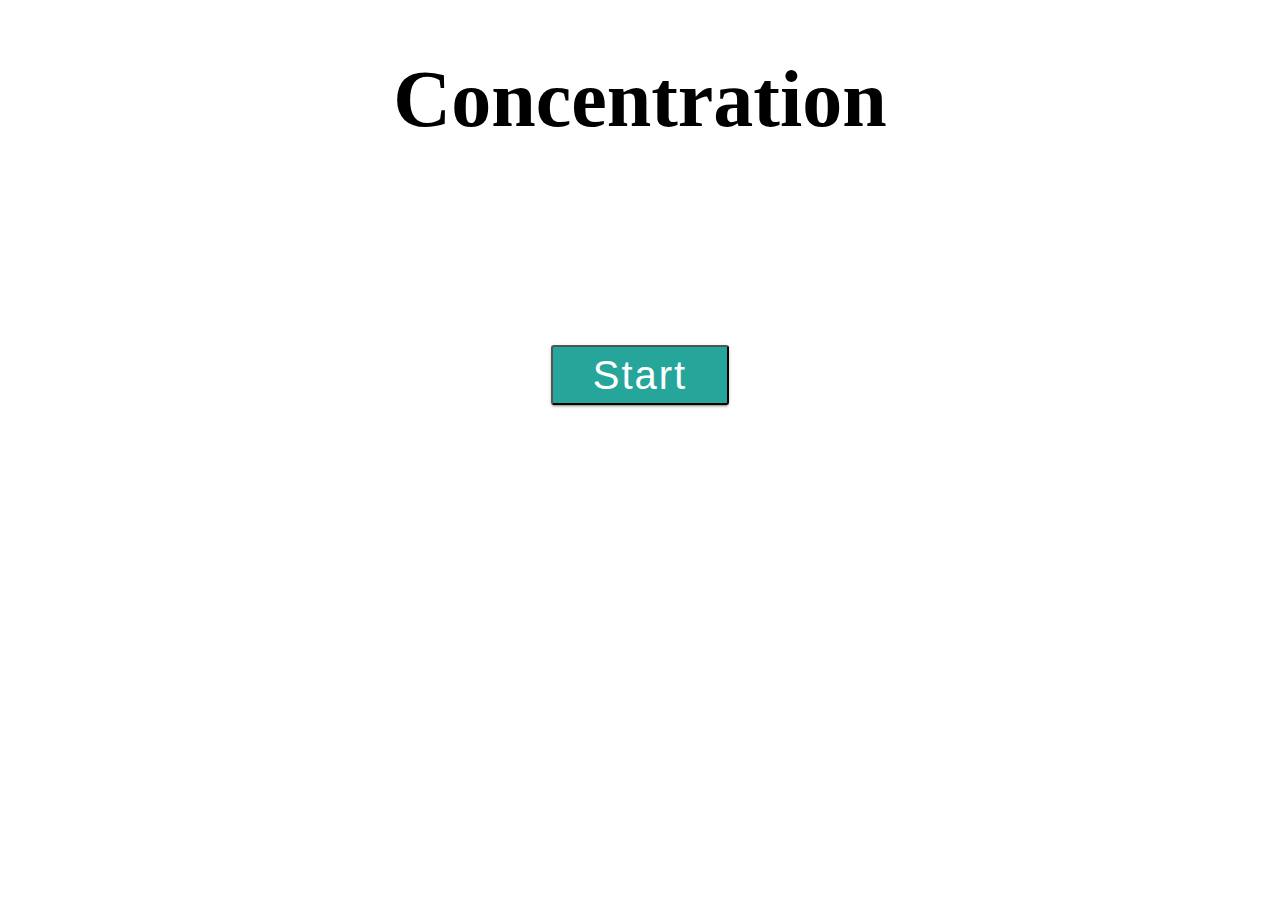
<file: game/index.html>
<!DOCTYPE html>
<html lang="en">
<head>
    <meta charset="UTF-8">
    <meta name="viewport" content="width=device-width, initial-scale=1.0">
    <link rel="stylesheet" href="front.css">
    <script src="front.js" defer></script>
    <title>Concentration</title>
</head>
<body>
    <h1>Concentration</h1>
    <button id="js-start-button">Start</button>
</body>
</html>
</file>
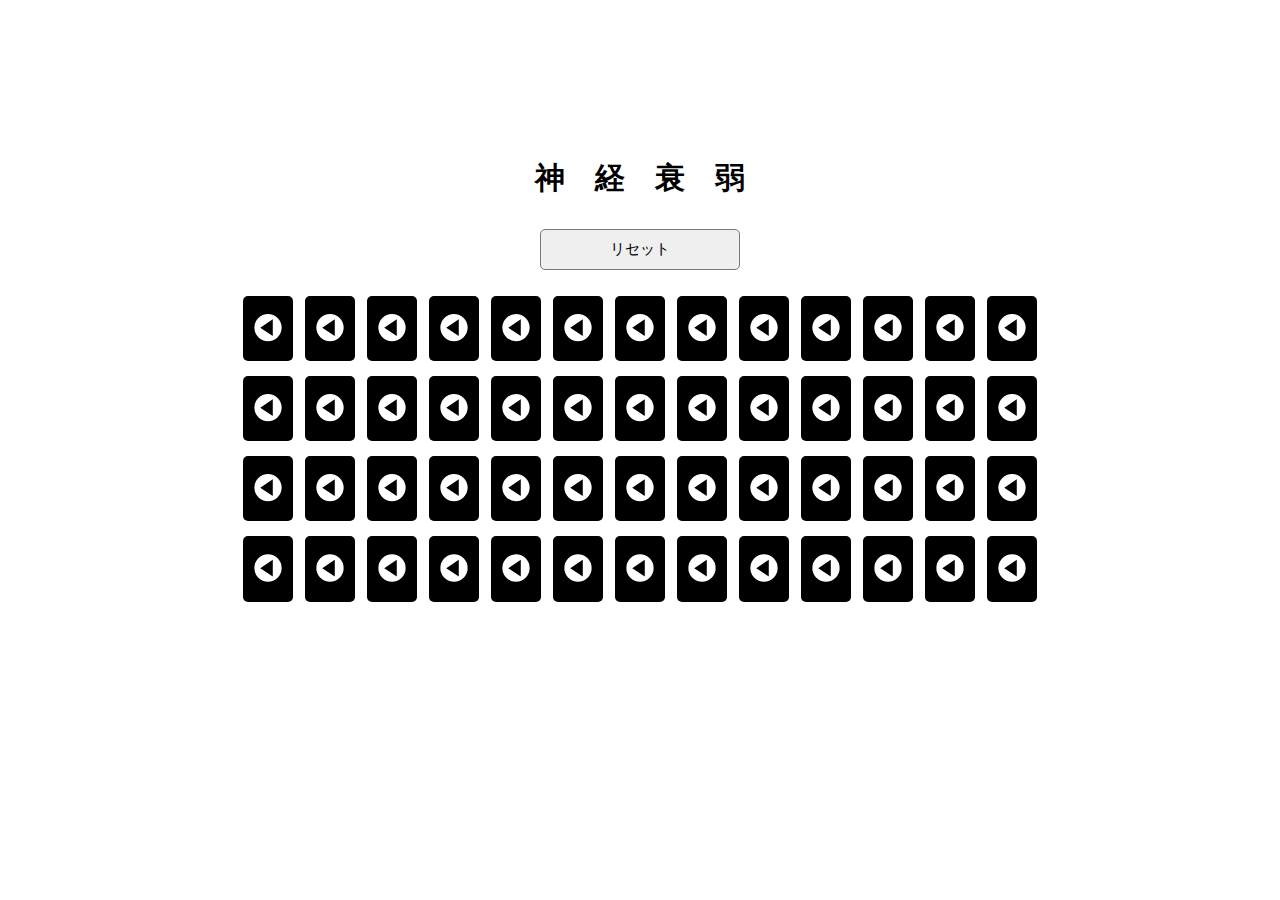
<file: game/match/index2.html>
<!DOCTYPE html>
<html lang="ja">
<head>
<meta charset="utf-8" />
<title>神経衰弱</title>
<meta http-equiv="Pragma" content="no-cache" />
<meta http-equiv="Cache-Control" content="no-cache, no-store" />
<meta name="robots" content="noindex,nofollow">
<meta name="viewport" content="width=device-width, initial-scale=1">
<style>
h2{
	font-size:30px;
	padding-top:150px;
	margin:0 auto;
}
table{margin:10px auto;}
table td img{max-width:50px; height:auto; border-radius:5px;}
@media screen and (max-width: 380px) {
<<<<<<< HEAD
	table td img{width:50%; height:auto;}
=======
	table td img{width:500%; height:auto;}
>>>>>>> develop
	h2{background-size:contain;}
}
</style>
	<script type="text/javascript">
	var card_i=new Array("1h","1s","1c","1d","2h","2s","2c","2d","3h","3s","3c","3d","4h","4s","4c","4d","5h","5s","5c","5d","6h","6s","6c","6d","7h","7s","7c","7d","8h","8s","8c","8d","9h","9s","9c","9d","xh","xs","xc","xd","jh","js","jc","jd","qh","qs","qc","qd","kh","ks","kc","kd");
	var card_c=new Array();
	var nn=52;	//残りのカード枚数
	var oo=0;	//開いたカードの枚数
	var c1=0;	//開いたカードの１枚めの番号
	var i1=0;	//開いたカードの１枚めの画像番号
	let playerCounter=0;
	let player1point=0;
	let player2point=0;

<<<<<<< HEAD
	timerID=10;
=======
	    async function connectRoomAsync(matchingId) {
	        const url = location.protocol + '//' + location.hostname + ':8080/deck';
	        const data = {
				'matching_id': matchingId
	        };
			$.post(url, data)
			.done(response => {
				const csv = response.split('\n').filter(i => i).map(i => i.split(','));
				const card_i = csv.map(i => i[1] + i[0].slice(0,1))
					.map(i => i.replace('10', 'x').replace('11', 'j').replace('12', 'q').replace('13', 'k') );
				
				prepare(card_i);
			});
	    }
	})();
	
	//
	function prepare(card) {
		// var card_i=new Array("1h","1s","1c","1d","2h","2s","2c","2d","3h","3s","3c","3d","4h","4s","4c","4d","5h","5s","5c","5d","6h","6s","6c","6d","7h","7s","7c","7d","8h","8s","8c","8d","9h","9s","9c","9d","xh","xs","xc","xd","jh","js","jc","jd","qh","qs","qc","qd","kh","ks","kc","kd");
		card_i = card;
		card_c = new Array;
		for (i=0;i<card.length;i++) {card_c[i]=card_i[i]+".svg";}	//全カードをコピー
		for (i=0;i<card.length;i++) document.images[i].src="ura.svg";	//全カードを裏で配置

		nn=52;	//残りのカード枚数
		oo=0;	//開いたカードの枚数
		c1=0;	//開いたカードの１枚めの番号
		i1=0;	//開いたカードの１枚めの画像番号

		(() => {
			const matchingId = sessionStorage.getItem('matchingId');
			const userId = sessionStorage.getItem('userId');
			if ((matchingId === null) || (userId === null)) {
		        window.location.href = '../';
		    } else {
		        AmIFirstPlayerAsync(matchingId, userId);
		    }

		    async function AmIFirstPlayerAsync(matchingId, userId) {
		        const url = location.protocol + '//' + location.hostname + ':8080/first_player';
		        const data = {
					'matching_id': matchingId,
					'user_id': userId
		        };
				$.post(url, data)
				.done(response => {
					console.log(response);
					console.log(typeof(response) );

					if (response === 'true') {
						playerCounter=0;
					} else {
						playerCounter=1;
						Card(-1);
					}
				});
		    }
		})();
		
		player1point=0;
		player2point=0;

		turn = 1;
		timerID=10;
	}
	
	/*
>>>>>>> develop
	function Shuffle(){
		for (i=0;i<52;i++) {card_c[i]=card_i[i]+".svg";}	//全カードをコピー
		for (i=51;i>0;i--){	//かき混ぜる
		  j=Math.floor(Math.random()*i);
		  temp=card_c[i];
		  card_c[i]=card_c[j];
		  card_c[j]=temp;
		}
		nn=52;	//残りのカード枚数
		oo=0;	//開けたカード枚数
		for (i=0;i<28;i++) document.images[i].src="ura.svg";	//全カードを裏で配置
	}

	function Card(m){
		if(playerCounter%2==0){
			(() => {
				const matchingId = sessionStorage.getItem('matchingId');
				const userId = sessionStorage.getItem('userId');
				if ((matchingId === null) || (userId === null)) {
			        window.location.href = '../';
			    } else {
			        tellMoveAsync(matchingId, userId);
			    }
			
			    async function tellMoveAsync(matchingId, userId) {
			        const url = location.protocol + '//' + location.hostname + ':8080/match';
			        const data = {
						'matching_id': matchingId,
						'user_id': userId,
						'turn': turn,
						'x': (m%13) + 1,
						'y': Math.floor(m/13)%4 + 1
			        };
					$.post(url, data)
					.done(response => {
						const move = response.split('\n').filter(i => i).map(i => i.split(','));
						console.log(move);
					});
			    }
			})();

			console.log(m);
			if (oo==0){	//開けたカードが1枚目の時
		  		i1=m;	//カード番号保存
				  c1=card_c[m].charAt(0);
				  console.log(c1);
		  		if (c1!="n") {	//まだ取り終わっていないカードなら
		    		oo=1;	//開けたカード枚数更新
		    		document.images[m].src=card_c[m];	//カードを開ける
		  		}		
			}
			else if (oo=1){	//開けたカードが2枚目の時
		  		i2=m;	//カード番号保存
				  c2=card_c[m].charAt(0);
				  console.log(c2);
		  		if (i1!=m && c2!="n"){	//一枚目と同じでなく取り終わっていないカードなら
		    		document.images[m].src=card_c[m];	//カードを開ける
		    		if (c1==c2) {
		      			timerID=setTimeout("Match(i1,i2)",300);
		      			card_c[i1]="n"; //一致したカードを取りきったことにする
						card_c[i2]="n";
						player1point=player1point+2;
						console.log("1point:"+player1point);
						nn=nn-2;
						oo=0;
		    		}else{
						playerCounter++;
						turn++;
						timerID=setTimeout("UnMatch(i1,i2)",300);
						oo=0;	//開けたカードの枚数を0に
						console.log("pcount:"+playerCounter);
						Card(-1);
					} 
		  		}
			}	
		}else{
			(() => {
				const matchingId = sessionStorage.getItem('matchingId');
				const userId = sessionStorage.getItem('userId');
				if ((matchingId === null) || (userId === null)) {
			        window.location.href = '../';
			    } else {
			        knowMoveAsync(matchingId, userId);
			    }
			
			    async function knowMoveAsync(matchingId, userId) {
			        const url = location.protocol + '//' + location.hostname + ':8080/match';
			        const data = {
						'matching_id': matchingId,
						'user_id': userId,
						'turn': turn
			        };
					$.post(url, data)
					.done(response => {
						const move = response.split('\n').filter(i => i).map(i => i.split(',')).flat().map(i => Number(i));
						const m = ((move[0]*13)-1) + (((move[1]-1)*4)*13);
						opponent(m);
					});
			    }
			})();

			function opponent(m) {
				if (oo==0){	//開けたカードが1枚目の時
					i1=m;	//カード番号保存
					console.log(card_c[m]);
					console.log(typeof(card_c[m]));
			  		c1=card_c[m].charAt(0);
			  		if (c1!="n") {	//まだ取り終わっていないカードなら
			    		oo=1;	//開けたカード枚数更新
						document.images[m].src=card_c[m];	//カードを開ける
						Card(-1);
			 		}
				}
				else if (oo=1){	//開けたカードが2枚目の時
			  		i2=m;	//カード番号保存
			  		c2=card_c[m].charAt(0);
			  		if (i1!=m && c2!="n"){	//一枚目と同じでなく取り終わっていないカードなら
			    		document.images[m].src=card_c[m];	//カードを開ける
			    		if (c1==c2) {
			      			timerID=setTimeout("Match(i1,i2)",300);
			      			card_c[i1]="n"; //一致したカードを取りきったことにする
							card_c[i2]="n";
							player2point=player2point+2;
							  nn=nn-2;
							  oo=0;
							  Card(-1);
			    		}else{
							playerCounter++;
							turn++;
							timerID=setTimeout("UnMatch(i1,i2)",300);
							oo=0;	//開けたカードの枚数を0に
							console.log("pcount:"+playerCounter);
						} 
			  		}
				}
			}
			// m=Math.floor(Math.random()*51);
			// console.log(m);
		}
		
	}

	function Match(m1,m2){
			if (nn==0){
				if(player1point>player2point){
					var p1=confirm("プレイヤー1の勝利！")
					Shuffle();
				}else if(player1point<player2point){
					var p2=confirm("プレイヤー2の勝利！")
					Shuffle();
				}else{
					var p3=confirm("同点！")
					Shuffle();
				}
			}
	}
	function UnMatch(m1,m2){
		    document.images[m1].src="ura.svg";	//カードを裏返す
		    document.images[m2].src="ura.svg";	//カードを裏返す
	}

	</script>
</head>

<body onLoad="Shuffle()" style="font-size:15px;font-family:sans-serif;">

	<div style="text-align:center;">
		<h2>神　経　衰　弱</h2>
		<!-- <p>相手のターンはあなたが適当なカードをクリックすることで進行します</p> -->
		<form style="margin-top:30px;">
		<input type="button" value="リセット" onClick="Shuffle()" style="cursor:pointer; border-radius:5px; width:200px; padding:10px 0;border:1px solid #777; font-size:15px;">
		</form>
		<p id="player"></p>
    	<p id="player1_point"></p>
    	<p id="player2_point"></p>
	</div>
		<table border="0" cellspacing="10">
		<tr>
			<td><a href="javascript:Card(0)"><img src="ura.svg" border=0></a></td>
			<td><a href="javascript:Card(1)"><img src="ura.svg" border=0></a></td>
			<td><a href="javascript:Card(2)"><img src="ura.svg" border=0></a></td>
			<td><a href="javascript:Card(3)"><img src="ura.svg" border=0></a></td>
			<td><a href="javascript:Card(4)"><img src="ura.svg" border=0></a></td>
			<td><a href="javascript:Card(5)"><img src="ura.svg" border=0></a></td>
			<td><a href="javascript:Card(6)"><img src="ura.svg" border=0></a></td>
			<td><a href="javascript:Card(7)"><img src="ura.svg" border=0></a></td>
			<td><a href="javascript:Card(8)"><img src="ura.svg" border=0></a></td>
			<td><a href="javascript:Card(9)"><img src="ura.svg" border=0></a></td>
			<td><a href="javascript:Card(10)"><img src="ura.svg" border=0></a></td>
			<td><a href="javascript:Card(11)"><img src="ura.svg" border=0></a></td>
			<td><a href="javascript:Card(12)"><img src="ura.svg" border=0></a></td>
		</tr>
		<tr>
			<td><a href="javascript:Card(13)"><img src="ura.svg" border=0></a></td>
			<td><a href="javascript:Card(14)"><img src="ura.svg" border=0></a></td>
			<td><a href="javascript:Card(15)"><img src="ura.svg" border=0></a></td>
			<td><a href="javascript:Card(16)"><img src="ura.svg" border=0></a></td>
			<td><a href="javascript:Card(17)"><img src="ura.svg" border=0></a></td>
			<td><a href="javascript:Card(18)"><img src="ura.svg" border=0></a></td>
			<td><a href="javascript:Card(19)"><img src="ura.svg" border=0></a></td>
			<td><a href="javascript:Card(20)"><img src="ura.svg" border=0></a></td>
			<td><a href="javascript:Card(21)"><img src="ura.svg" border=0></a></td>
			<td><a href="javascript:Card(22)"><img src="ura.svg" border=0></a></td>
			<td><a href="javascript:Card(23)"><img src="ura.svg" border=0></a></td>
			<td><a href="javascript:Card(24)"><img src="ura.svg" border=0></a></td>
			<td><a href="javascript:Card(25)"><img src="ura.svg" border=0></a></td>
		</tr>
		<tr>	
			<td><a href="javascript:Card(26)"><img src="ura.svg" border=0></a></td>
			<td><a href="javascript:Card(27)"><img src="ura.svg" border=0></a></td>
			<td><a href="javascript:Card(28)"><img src="ura.svg" border=0></a></td>
			<td><a href="javascript:Card(29)"><img src="ura.svg" border=0></a></td>
			<td><a href="javascript:Card(30)"><img src="ura.svg" border=0></a></td>
			<td><a href="javascript:Card(31)"><img src="ura.svg" border=0></a></td>
			<td><a href="javascript:Card(32)"><img src="ura.svg" border=0></a></td>
			<td><a href="javascript:Card(33)"><img src="ura.svg" border=0></a></td>
			<td><a href="javascript:Card(34)"><img src="ura.svg" border=0></a></td>
			<td><a href="javascript:Card(35)"><img src="ura.svg" border=0></a></td>
			<td><a href="javascript:Card(36)"><img src="ura.svg" border=0></a></td>
			<td><a href="javascript:Card(37)"><img src="ura.svg" border=0></a></td>
			<td><a href="javascript:Card(38)"><img src="ura.svg" border=0></a></td>
		</tr>
		<tr>
			<td><a href="javascript:Card(39)"><img src="ura.svg" border=0></a></td>
			<td><a href="javascript:Card(40)"><img src="ura.svg" border=0></a></td>
			<td><a href="javascript:Card(41)"><img src="ura.svg" border=0></a></td>
			<td><a href="javascript:Card(42)"><img src="ura.svg" border=0></a></td>
			<td><a href="javascript:Card(43)"><img src="ura.svg" border=0></a></td>
			<td><a href="javascript:Card(44)"><img src="ura.svg" border=0></a></td>
			<td><a href="javascript:Card(45)"><img src="ura.svg" border=0></a></td>
			<td><a href="javascript:Card(46)"><img src="ura.svg" border=0></a></td>
			<td><a href="javascript:Card(47)"><img src="ura.svg" border=0></a></td>
			<td><a href="javascript:Card(48)"><img src="ura.svg" border=0></a></td>
			<td><a href="javascript:Card(49)"><img src="ura.svg" border=0></a></td>
			<td><a href="javascript:Card(50)"><img src="ura.svg" border=0></a></td>
			<td><a href="javascript:Card(51)"><img src="ura.svg" border=0></a></td>
		</tr>
	</table>
	
</body>
</html>
</file>
<file: game/front.css>
body {
    text-align: center;
}
h1 {
    font-size: 500%;
    margin-bottom: 2.5em;
}

button {
    display: inline-block;
    background-color: #26a69b;
    color: #FFF;
    font-size: 250%;
    line-height: 1;
    text-decoration: none;
    letter-spacing: 0.05em;/*字間*/
    padding: 0.2em 1em;/*ボタン内の余白*/
    border-radius: 3px;/*角の丸み*/
      cursor: pointer;
    box-shadow: 0 2px 2px 0 rgba(0,0,0,0.14), 0 1px 5px 0 rgba(0,0,0,0.12), 0 3px 1px -2px rgba(0,0,0,0.2);/*影*/
    -webkit-tap-highlight-color: transparent;
    transition: .3s ease-out;/*変化を緩やかに*/
  }
  
  button:hover {
      box-shadow: 0 3px 3px 0 rgba(0,0,0,0.14), 0 1px 7px 0 rgba(0,0,0,0.12), 0 3px 1px -1px rgba(0,0,0,0.2);/*浮き上がるように*/
  }
</file>
